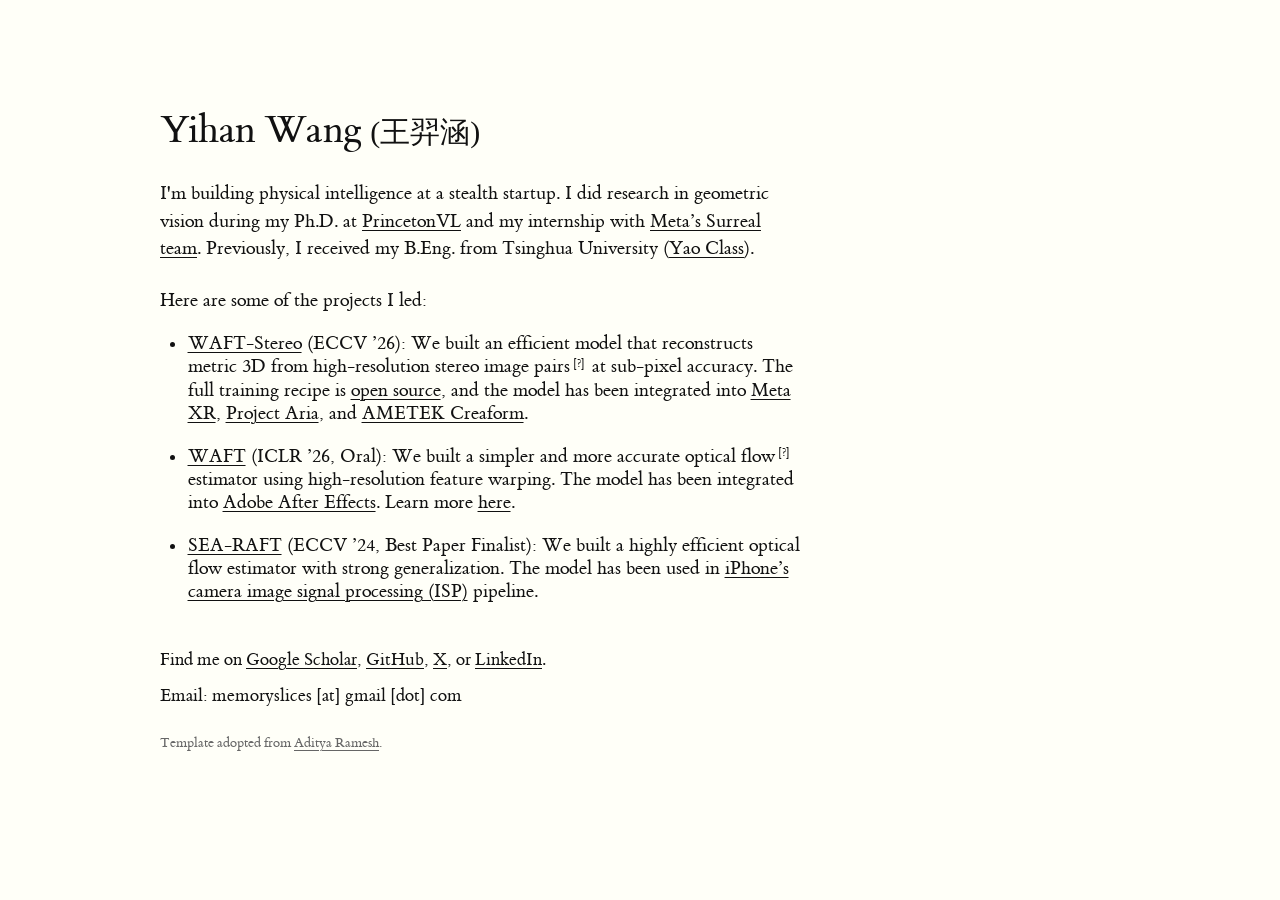
<file: index.html>
<!DOCTYPE html>
<html lang="en">
<head>
  <meta charset="utf-8">
  <meta name="viewport" content="width=device-width, initial-scale=1">
  <meta name="description" content="Yihan Wang is building physical intelligence at a stealth startup, with a background in geometric vision at PrincetonVL and Meta.">
  <meta name="theme-color" content="#fffff8">
  <title>Yihan Wang (王羿涵)</title>
  <link rel="preload" href="static/fonts/et-book/et-book-roman-line-figures.woff" as="font" type="font/woff" crossorigin>
  <link rel="stylesheet" href="static/styles.css?v=20261027-9">
  <!-- Google Analytics -->
  <script async src="https://www.googletagmanager.com/gtag/js?id=UA-131374046-3"></script>
  <script>
    window.dataLayer = window.dataLayer || [];
    function gtag() { dataLayer.push(arguments); }
    gtag('js', new Date());
    gtag('config', 'UA-131374046-3');
  </script>
</head>
<body id="top">
  <a class="skip-link" href="#main">Skip to content</a>

  <main id="main" class="page">
    <section id="about" aria-labelledby="name">
      <h1 id="name">Yihan Wang <span class="chinese-name" lang="zh-Hans">(王羿涵)</span></h1>
      <p>I'm building physical intelligence at a stealth startup. I did research in geometric vision during my Ph.D. at <a href="https://pvl.cs.princeton.edu/" target="_blank" rel="noopener noreferrer">PrincetonVL</a> and my internship with <a href="https://www.projectaria.com/" target="_blank" rel="noopener noreferrer">Meta’s Surreal team</a>. Previously, I received my B.Eng. from Tsinghua University (<a href="https://iiis.tsinghua.edu.cn/en/Yao_Class/About_Yao_Class.htm" target="_blank" rel="noopener noreferrer">Yao Class</a>).</p>
    </section>

    <section class="projects" id="projects" aria-labelledby="projects-intro">
      <p id="projects-intro">Here are some of the projects I led:</p>
      <ul class="project-list">
        <li><a href="https://arxiv.org/abs/2603.24836" target="_blank" rel="noopener noreferrer">WAFT-Stereo</a> (ECCV ’26): We built an efficient model that reconstructs metric 3D from high-resolution stereo image pairs<sup class="term-help"><button class="term-help-button" type="button" aria-label="What are stereo image pairs?" aria-describedby="stereo-pairs-tooltip">[?]</button><span class="term-tooltip" id="stereo-pairs-tooltip" role="tooltip" hidden><img class="term-tooltip-image" src="static/stereo-pairs.svg" width="320" height="232" alt="Two cameras view the same cube; it appears at different horizontal positions in the left and right images.">Two images of the same scene from slightly different viewpoints, like our two eyes. Comparing them helps estimate depth.</span></sup> at sub-pixel accuracy. The full training recipe is <a href="https://github.com/princeton-vl/WAFT-Stereo" target="_blank" rel="noopener noreferrer">open source</a>, and the model has been integrated into <a href="https://developers.meta.com/vr/" target="_blank" rel="noopener noreferrer">Meta XR</a>, <a href="https://www.projectaria.com/" target="_blank" rel="noopener noreferrer">Project Aria</a>, and <a href="https://www.creaform3d.com/en/" target="_blank" rel="noopener noreferrer">AMETEK Creaform</a>.</li>
        <li><a href="https://arxiv.org/abs/2506.21526" target="_blank" rel="noopener noreferrer">WAFT</a> (ICLR ’26, Oral): We built a simpler and more accurate optical flow<sup class="term-help"><button class="term-help-button" type="button" aria-label="What is optical flow?" aria-describedby="optical-flow-tooltip">[?]</button><span class="term-tooltip" id="optical-flow-tooltip" role="tooltip" hidden><img class="term-tooltip-image" src="static/optical-flow.svg?v=3" width="320" height="224" alt="A ball shifts slightly right and up between consecutive frames. Short diagonal arrows show its 2D pixel motion; background dots indicate no motion.">Optical flow describes the apparent 2D motion of pixels between consecutive video frames. Arrows show the direction and distance of that motion.</span></sup> estimator using high-resolution feature warping. The model has been integrated into <a href="https://www.adobe.com/products/aftereffects.html" target="_blank" rel="noopener noreferrer">Adobe After Effects</a>. Learn more <a href="https://github.com/princeton-vl/WAFT" target="_blank" rel="noopener noreferrer">here</a>.</li>
        <li><a href="https://arxiv.org/abs/2405.14793" target="_blank" rel="noopener noreferrer">SEA-RAFT</a> (ECCV ’24, Best Paper Finalist): We built a highly efficient optical flow estimator with strong generalization. The model has been used in <a href="https://applemagazine.com/iphone-camera-isp/" target="_blank" rel="noopener noreferrer">iPhone’s camera image signal processing (ISP)</a> pipeline.</li>
      </ul>
    </section>

    <footer id="contact" aria-label="Contact information">
      <p>Find me on <a href="https://scholar.google.com/citations?user=rYc6BsYAAAAJ" target="_blank" rel="noopener noreferrer">Google Scholar</a>, <a href="https://github.com/MemorySlices" target="_blank" rel="noopener noreferrer">GitHub</a>, <a href="https://x.com/yihanw_mems" target="_blank" rel="noopener noreferrer">X</a>, or <a href="https://www.linkedin.com/in/yihan-wang-524596212/" target="_blank" rel="noopener noreferrer">LinkedIn</a>.</p>
      <p class="email">Email: memoryslices [at] gmail [dot] com</p>
      <p class="site-credit">Template adopted from <a href="http://adityaramesh.com/" target="_blank" rel="noopener noreferrer">Aditya Ramesh</a>.</p>
    </footer>
  </main>
  <script src="tooltips.js?v=20261027-3"></script>
</body>
</html>
</file>
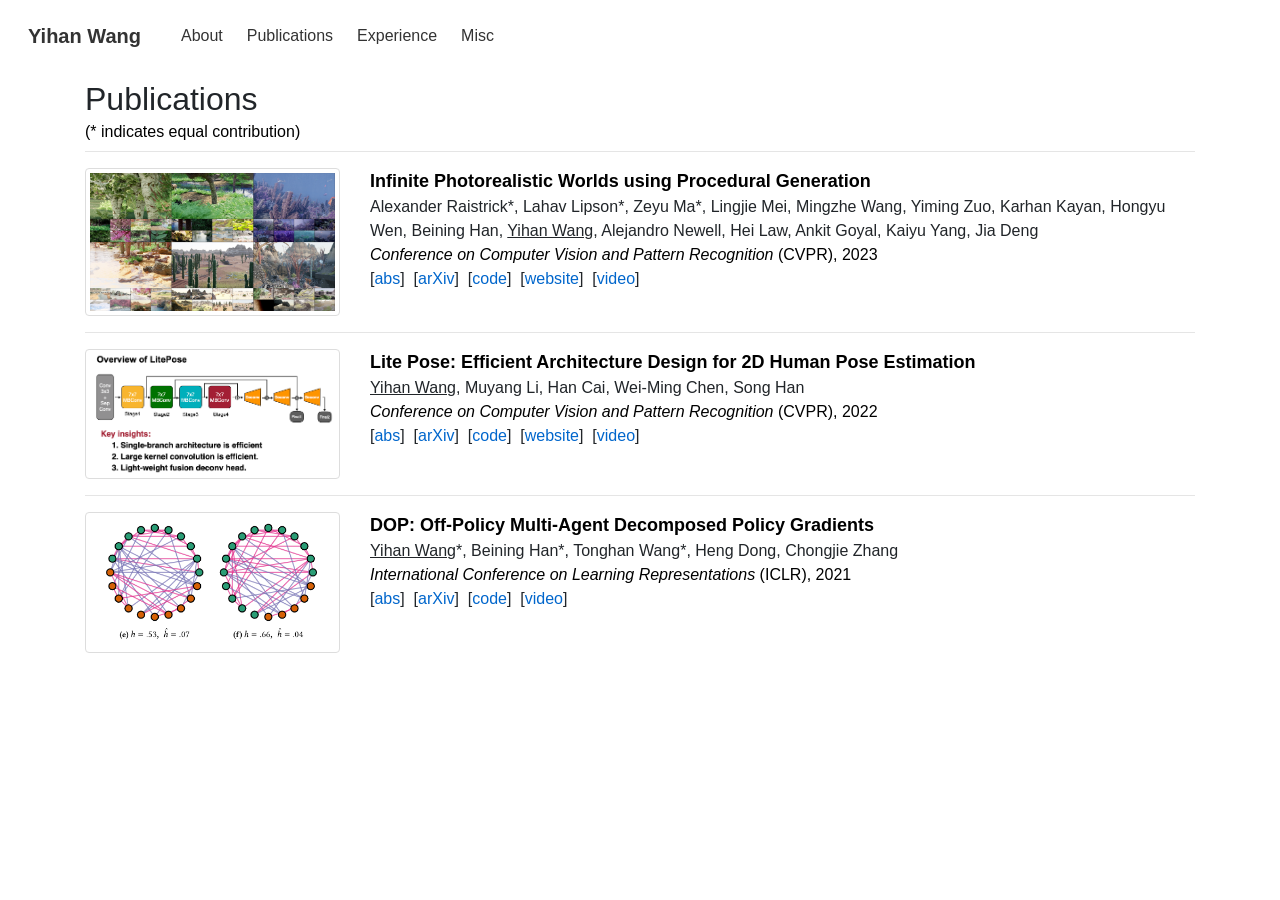
<file: static/Yihan Wang's Homepage.html>
<!DOCTYPE html>
<!-- saved from url=(0063)file:///Users/yihanw/Desktop/YihanW.github.io/publications.html -->
<html lang="en"><head><meta http-equiv="Content-Type" content="text/html; charset=UTF-8">
	<!-- Title -->
	<title>Yihan Wang's Homepage</title>
	
	<!-- Required meta tags -->
	
	<meta name="viewport" content="width=device-width, initial-scale=1">

	<!-- Bootstrap core CSS -->
	<link rel="stylesheet" href="./Yihan Wang&#39;s Homepage_files/bootstrap.min.css" crossorigin="anonymous">
	<!-- https://fontawesome.com/cheatsheet -->
	<link rel="stylesheet" href="./Yihan Wang&#39;s Homepage_files/css">
	<link rel="stylesheet" href="./Yihan Wang&#39;s Homepage_files/custom-navbar.css">
    <link rel="stylesheet" href="./Yihan Wang&#39;s Homepage_files/styles.css">
	<link rel="icon" href="file:///Users/yihanw/Desktop/YihanW.github.io/static/favicon.ico">

	<!-- Global site tag (gtag.js) - Google Analytics -->
	<script type="text/javascript" async="" src="./Yihan Wang&#39;s Homepage_files/analytics.js"></script><script type="text/javascript" async="" src="./Yihan Wang&#39;s Homepage_files/js"></script><script async="" src="./Yihan Wang&#39;s Homepage_files/js(1)"></script>
	<script>
		window.dataLayer = window.dataLayer || [];
		function gtag(){dataLayer.push(arguments);}
		gtag('js', new Date());
		gtag('config', 'UA-131374046-3');
	</script>

	<!-- Show more content -->
	<script type="text/javascript">
		function display(id) {
            var currentDisplay = document.getElementById(id).style.display;
            if (currentDisplay == 'none') {
                document.getElementById(id).style.display = "inline-block";
            }
            else {
                document.getElementById(id).style.display = "none";
            }
        }
	</script>

</head>


<body>
	<nav class="navbar" role="navigation">
        <div class="navbar-brand">
          <a class="navbar-item" href="file:///">
            <strong>Yihan Wang</strong>
          </a>
  
          <div class="navbar-burger" data-target="navbar-main">
            <span></span>
            <span></span>
            <span></span>
          </div>
        </div>
  
        <div class="navbar-menu" id="navbar-main">
            <div class="navbar-start">
                <!-- navbar items -->
                <a href="file:///" class="navbar-item">
                About
                </a>
                <a class="navbar-item" href="file:///Users/yihanw/Desktop/YihanW.github.io/publications.html">
                Publications
                </a>
                <a class="navbar-item" href="file:///Users/yihanw/Desktop/YihanW.github.io/experience.html">
                Experience
                </a>
                <a class="navbar-item" href="file:///Users/yihanw/Desktop/YihanW.github.io/misc/index.html">
                Misc
                </a>
            </div>
        </div>
    </nav>


    <!-- Publications -->
	<div class="container" style="font-size: 16px">
		<h2 id="Publications" style="padding-top: 90px; margin-top: -80px; margin-bottom: 0.1em">Publications </h2>
		<font style="font-size: 16px;" color="black">(* indicates equal contribution)</font>
		<hr style="margin-top:0.4em">

		<div class="row">
			<div class="col-md-3">
				<img class="img-thumbnail" src="./Yihan Wang&#39;s Homepage_files/infinigen.jpeg" alt="">
			</div>
			<div class="col-md-9">
				<font style="font-size: 18px;" color="black"><strong>Infinite Photorealistic Worlds using Procedural Generation</strong><br></font>
				<span>Alexander Raistrick*</span>,
				<span>Lahav Lipson*</span>,
				<span>Zeyu Ma*</span>,
				<span>Lingjie Mei</span>,
				<span>Mingzhe Wang</span>,
				<span>Yiming Zuo</span>,
				<span>Karhan Kayan</span>,
				<span>Hongyu Wen</span>,
				<span>Beining Han</span>,
				<span><u>Yihan Wang</u></span>,
				<span>Alejandro Newell</span>,
				<span>Hei Law</span>,
				<span>Ankit Goyal</span>,
				<span>Kaiyu Yang</span>,
				<span>Jia Deng</span>
				<br>
				<i><font color="black"> Conference on Computer Vision and Pattern Recognition </font></i><font color="black"> (CVPR), 2023 </font>
				<br>
				[<a href="javascript:void(0)" onclick="display(&#39;infinigen-abs&#39;)">abs</a>]&nbsp;
				[<a target="_blank" href="https://arxiv.org/abs/2306.09310">arXiv</a>]&nbsp;
				[<a target="_blank" href="https://github.com/princeton-vl/infinigen">code</a>]&nbsp;
				[<a target="_blank" href="https://infinigen.org/">website</a>]&nbsp;
				[<a target="_blank" href="https://youtu.be/6tgspeI-GHY">video</a>]
				<br>
				<div id="infinigen-abs" style="display:none">
					<p>
						We introduce Infinigen, a procedural generator of photorealistic 3D scenes of the natural world. Infinigen is entirely
						procedural: every asset, from shape to texture, is generated
						from scratch via randomized mathematical rules, using no
						external source and allowing infinite variation and composition. Infinigen offers broad coverage of objects and scenes
						in the natural world including plants, animals, terrains, and
						natural phenomena such as fire, cloud, rain, and snow. Infinigen can be used to generate unlimited, diverse training
						data for a wide range of computer vision tasks including
						object detection, semantic segmentation, optical flow, and
						3D reconstruction. We expect Infinigen to be a useful resource for computer vision research and beyond.
 
					</p>
				</div>
			</div>
		</div>

		<hr>

		<div class="row">
			<div class="col-md-3">
				<img class="img-thumbnail" src="./Yihan Wang&#39;s Homepage_files/litepose.png" alt="">
			</div>
			<div class="col-md-9">
				<font style="font-size: 18px;" color="black"><strong>Lite Pose: Efficient Architecture Design for 2D Human Pose Estimation</strong><br></font>
				<span><u>Yihan Wang</u></span>,
				<span>Muyang Li</span>,
				<span>Han Cai</span>,
				<span>Wei-Ming Chen</span>,
				<span>Song Han</span>
				<br>
				<i><font color="black"> Conference on Computer Vision and Pattern Recognition </font></i><font color="black"> (CVPR), 2022 </font>
				<br>
				[<a href="javascript:void(0)" onclick="display(&#39;litepose-abs&#39;)">abs</a>]&nbsp;
				[<a target="_blank" href="https://arxiv.org/abs/2205.01271">arXiv</a>]&nbsp;
				[<a target="_blank" href="https://github.com/mit-han-lab/litepose">code</a>]&nbsp;
				[<a target="_blank" href="https://litepose.mit.edu/">website</a>]&nbsp;
				[<a target="_blank" href="https://www.youtube.com/watch?v=TodvXYrswDI">video</a>]
				<br>
				<div id="litepose-abs" style="display:none">
					<p>
						Pose estimation plays a critical role in human-centered
						vision applications. However, it is difficult to deploy state-ofthe-art HRNet-based pose estimation models [8] on resourceconstrained edge devices due to the high computational
						cost (more than 150 GMACs per frame). In this paper,
						we study efficient architecture design for real-time multiperson pose estimation on edge. We reveal that HRNet's
						high-resolution branches are redundant for models at the
						low-computation region via our gradual shrinking experiments. Removing them improves both efficiency and performance. Inspired by this finding, we design LitePose,
						an efficient single-branch architecture for pose estimation,
						and introduce two simple approaches to enhance the capacity of LitePose, including Fusion Deconv Head and Large
						Kernel Convs. Fusion Deconv Head removes the redundancy in high-resolution branches, allowing scale-aware
						feature fusion with low overhead. Large Kernel Convs significantly improve the model's capacity and receptive field
						while maintaining a low computational cost. With only 25%
						computation increment, 7x7 kernels achieve +14.0 mAP
						better than 3x3 kernels on the CrowdPose dataset. On
						mobile platforms, LitePose reduces the latency by up to
						5.0x without sacrificing performance, compared with prior
						state-of-the-art efficient pose estimation models, pushing
						the frontier of real-time multi-person pose estimation on
						edge.
					</p>
				</div>
			</div>
		</div>

		<hr>

		<div class="row">
			<div class="col-md-3">
				<img class="img-thumbnail" src="./Yihan Wang&#39;s Homepage_files/homophily.png" alt="">
			</div>
			<div class="col-md-9">
				<font style="font-size: 18px;" color="black"><strong>DOP: Off-Policy Multi-Agent Decomposed Policy Gradients</strong><br></font>
				<span><u>Yihan Wang</u>*</span>,
				<span>Beining Han*</span>,
				<span>Tonghan Wang*</span>,
				<span>Heng Dong</span>,
				<span>Chongjie Zhang</span>
				<br>
				<i><font color="black"> International Conference on Learning Representations</font></i><font color="black"> (ICLR), 2021 </font>
				<br> 
				[<a href="javascript:void(0)" onclick="display(&#39;dop-abs&#39;)">abs</a>]&nbsp;
				[<a target="_blank" href="https://arxiv.org/abs/2007.12322">arXiv</a>]&nbsp;
				[<a target="_blank" href="https://github.com/TonghanWang/DOP">code</a>]&nbsp;
				[<a target="_blank" href="https://sites.google.com/view/dop-mapg/">video</a>]&nbsp;
				<div id="dop-abs" style="display:none">
					<p>
						Multi-agent policy gradient (MAPG) methods recently witness vigorous progress.
						However, there is a significant performance discrepancy between MAPG methods and state-of-the-art multi-agent value-based approaches. In this paper, we
						investigate causes that hinder the performance of MAPG algorithms and present a
						multi-agent decomposed policy gradient method (DOP). This method introduces the
						idea of value function decomposition into the multi-agent actor-critic framework.
						Based on this idea, DOP supports efficient off-policy learning and addresses the
						issue of centralized-decentralized mismatch and credit assignment in both discrete
						and continuous action spaces. We formally show that DOP critics have sufficient
						representational capability to guarantee convergence. In addition, empirical evaluations on the StarCraft II micromanagement benchmark and multi-agent particle
						environments demonstrate that DOP significantly outperforms both state-of-theart value-based and policy-based multi-agent reinforcement learning algorithms.
					</p>
				</div>
			</div>
		</div>
		<br>
		<br>
	</div>


    <!-- Bootstrap core JavaScript -->
	<!-- Placed at the end of the document so the pages load faster -->
	<script src="./Yihan Wang&#39;s Homepage_files/jquery-3.2.1.slim.min.js" crossorigin="anonymous"></script>
	<script src="./Yihan Wang&#39;s Homepage_files/bootstrap.min.js" crossorigin="anonymous"></script>
	<script src="./Yihan Wang&#39;s Homepage_files/burger.js"></script>


</body></html>
</file>
<file: static/styles.css>
/* ET Book. Font license: fonts/et-book/LICENSE. */
@font-face {
  font-family: 'ET Book';
  src: url('fonts/et-book/et-book-roman-line-figures.woff') format('woff');
  font-weight: 400;
  font-style: normal;
  font-display: swap;
}

:root {
  color-scheme: light;
  --paper: #fffff8;
  --ink: #111;
}

* { box-sizing: border-box; }

body {
  margin: 0;
  background: var(--paper);
  color: var(--ink);
  font-family: 'ET Book', Palatino, 'Palatino Linotype', 'Book Antiqua', Georgia, serif;
  font-size: 19px;
  line-height: 1.45;
  -webkit-font-smoothing: antialiased;
}

::selection { background: #e4e4d5; }

.page {
  width: min(640px, 75%);
  margin-left: 12.5%;
  padding-block: 108px 80px;
}

h1, p { margin: 0; }

h1 {
  margin-bottom: 28px;
  font-size: 40px;
  line-height: 1.1;
  font-weight: 400;
  letter-spacing: -0.8px;
}

.chinese-name {
  display: inline-block;
  font-family: 'Songti SC', STSong, 'Noto Serif CJK SC', serif;
  font-size: 0.75em;
  letter-spacing: 0;
  white-space: nowrap;
}


p + p { margin-top: 20px; }

a {
  color: inherit;
  text-decoration: underline;
  text-decoration-thickness: 1px;
  text-underline-offset: 3px;
  text-decoration-skip-ink: auto;
}

a:hover { text-decoration-thickness: 2px; }

a:focus-visible, .term-help-button:focus-visible {
  outline: 2px solid currentColor;
  outline-offset: 4px;
}

.skip-link {
  position: absolute;
  top: -80px;
  left: 20px;
  padding: 8px;
  background: var(--paper);
}

.skip-link:focus { top: 12px; }

.projects { margin-top: 24px; }

.project-list {
  padding-left: 1.35em;
  margin: 18px 0 0;
  line-height: normal;
}

.project-list > li { padding-left: 0.1em; }
.project-list > li + li { margin-top: 20px; }
.project-list > li::marker { font-size: 0.8em; }

.term-help {
  position: relative;
  top: -0.45em;
  margin-left: 0.1em;
  font-size: 0.65em;
  line-height: 0;
  vertical-align: baseline;
  white-space: nowrap;
}

.term-help-button {
  padding: 3px 2px;
  border: 0;
  background: none;
  color: inherit;
  font: inherit;
  line-height: 1;
  cursor: help;
}

.term-tooltip {
  position: fixed;
  z-index: 10;
  width: min(340px, calc(100vw - 24px));
  max-height: calc(100vh - 24px);
  overflow: auto;
  padding: 10px 13px;
  border: 1px solid #c9c9bd;
  border-radius: 3px;
  background: var(--paper);
  box-shadow: 0 3px 12px rgb(0 0 0 / 8%);
  color: var(--ink);
  font-size: 17px;
  line-height: 1.35;
  text-align: left;
  white-space: normal;
}

.term-tooltip[hidden] { display: none; }

.term-tooltip-image {
  display: block;
  width: 100%;
  height: auto;
  margin-bottom: 12px;
}

#contact { margin-top: 44px; font-size: 18px; }
#contact p + p { margin-top: 10px; }
#contact .site-credit { margin-top: 24px; font-size: 14px; color: #666; }
.email { overflow-wrap: anywhere; }

@media (max-width: 760px) {
  .page { width: auto; margin-inline: 8%; padding-block: 64px 56px; }
}

@media (max-width: 480px) {
  body { font-size: 18px; }
  .page { margin-inline: 24px; padding-block: 46px 44px; }
  h1 { font-size: 32px; margin-bottom: 25px; }
  #contact { font-size: 17px; margin-top: 36px; }
}
</file>
